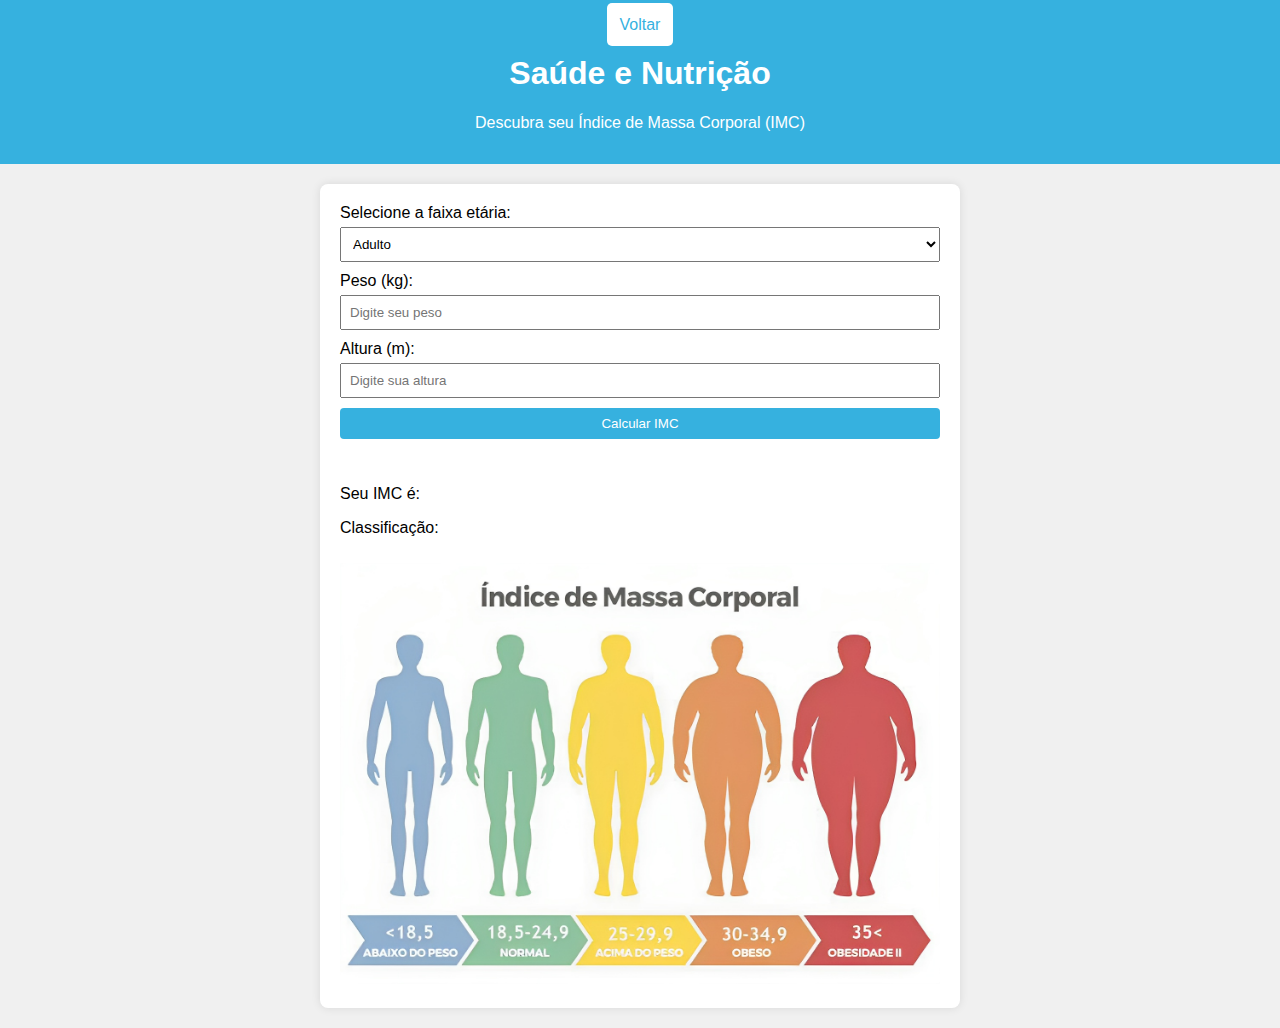
<file: paginas/pagina1.html>
<!DOCTYPE html>
<html lang="pt-br">
<head>
    <meta charset="UTF-8">
    <meta name="viewport" content="width=device-width, initial-scale=1.0">
    <link rel="stylesheet" href="../css/style1.css">
    <title>Calculadora de IMC</title>
</head>
<body>
    <header>
        <a href="../index.html">Voltar</a>
        <h1>Saúde e Nutrição</h1>
        <p>Descubra seu Índice de Massa Corporal (IMC)</p>
    </header>

    <section id="content">
        <div id="calculator">
            <label for="age">Selecione a faixa etária:</label>
            <select id="age">
                <option value="adult">Adulto</option>
                <option value="senior">Idoso</option>
            </select>

            <label for="weight">Peso (kg):</label>
            <input type="number" id="weight" placeholder="Digite seu peso" required>

            <label for="height">Altura (m):</label>
            <input type="number" id="height" placeholder="Digite sua altura" required>

            <button onclick="calculateIMC()">Calcular IMC</button>

            <div id="result">
                <p>Seu IMC é: <span id="imcValue"></span></p>
                <p>Classificação: <span id="classification"></span></p>
                <img id="resultImage" src="../img/imc (1).png" alt="Resultado do IMC">
            </div>
        </div>
    </section>

    <script src="../script.js"></script>
</body>
</html>
</file>
<file: css/style1.css>
a{
    text-decoration: none;
    padding: 1%;
    color: #36b1df;
    background-color: #fff;
    border-radius: 5px;
}

body {
    font-family: Arial, sans-serif;
    margin: 0;
    padding: 0;
    background-color: #f0f0f0;
}

header {
    background-color: #36b1df;
    color: #fff;
    text-align: center;
    padding: 1em 0;
}

#content {
    max-width: 600px;
    margin: 20px auto;
    background-color: #fff;
    padding: 20px;
    border-radius: 8px;
    box-shadow: 0 0 10px rgba(0, 0, 0, 0.1);
}

#calculator {
    display: flex;
    flex-direction: column;
}

label {
    margin-bottom: 5px;
}

input, select, button {
    margin-bottom: 10px;
    padding: 8px;
}

button {
    background-color: #36b1df;
    color: #fff;
    cursor: pointer;
    border: none;
    border-radius: 4px;
}

#result {
    margin-top: 20px;
}

#resultImage {
    max-width: 100%;
    margin-top: 10px;
}
</file>
